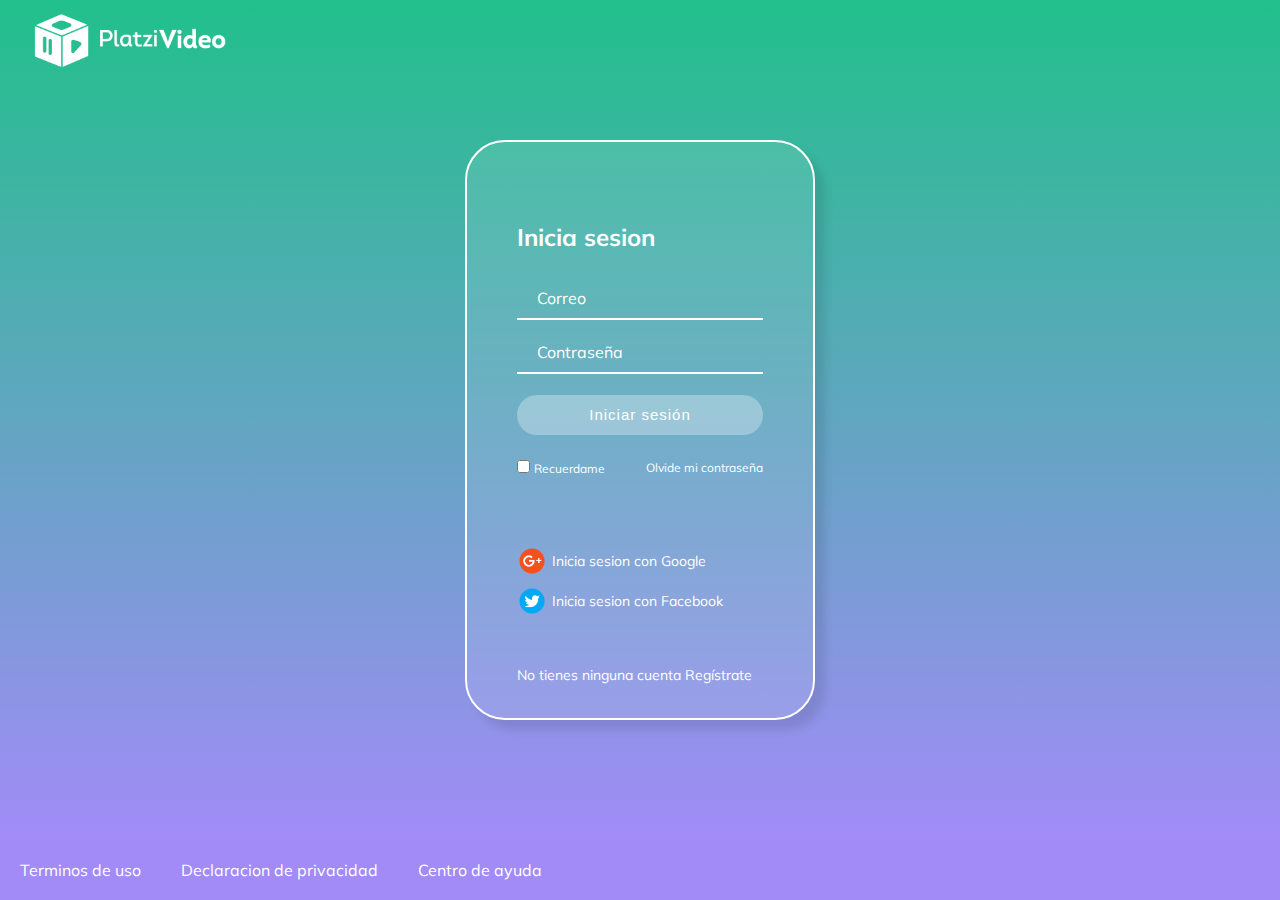
<file: index.html>
<!DOCTYPE html>
<html lang="en">
<head>
    <meta charset="UTF-8">
    <meta name="viewport" content="width=device-width, initial-scale=1.0">
    <meta http-equiv="X-UA-Compatible" content="ie=edge">
    <title>Login</title>
    <link rel="stylesheet" href="./css/header.css">
    <link rel="stylesheet" href="./css/login.css">
    <link href="https://fonts.googleapis.com/css?family=Muli&display=swap" rel="stylesheet">
</head>
<style>
    body{
        margin: 0px;
        
        font-family: 'Muli', sans-serif;
        display: flex;
        align-content: flex-start;
        flex-direction: row;
        flex-flow: row wrap;
        background: linear-gradient(#21C08B,#AB88FF)
    }
</style>
<body>
    <header class="header">
        <a href="home.html"><img class="header__img" src="./img/logo-platzi-video-BW2.png" /></a>
    </header>
    <section class="login">
        <section class="login__container">
            <h2>Inicia sesion</h2>
            <form class="login__form">
                <input type="text" class="input" placeholder="Correo">
                <input type="password" class="input" placeholder="Contraseña">
                <button class="button" >Iniciar sesión</button>
                <div class="login__container--remember-me">
                    <label >
                        <input type="checkbox" id="caja1" value="checkbox">Recuerdame
                    </label>    
                    <a href="">Olvide mi contraseña</a>            
                </div>                
            </form>
            <section class="login_container--social-media">
                <div>
                    <img src="./img/icon-google.png" alt="Google" width="30">
                    <label>Inicia sesion con Google</label>
                </div>  
                <div>
                    <img src="./img/icon-twitter.png" alt="Twitter" width="30">
                    <label>Inicia sesion con Facebook</label>
                </div>  
            </section>
            <p class="login__container--register">No tienes ninguna cuenta <a href="register.html">Regístrate</a></p>
        </section>
    </section>
    <footer class="footer">
        <a href="reto.html">Terminos de uso</a>
        <a href="reto.html">Declaracion de privacidad</a>
        <a href="reto.html">Centro de ayuda</a>
    </footer>
</body>
</html>
</file>
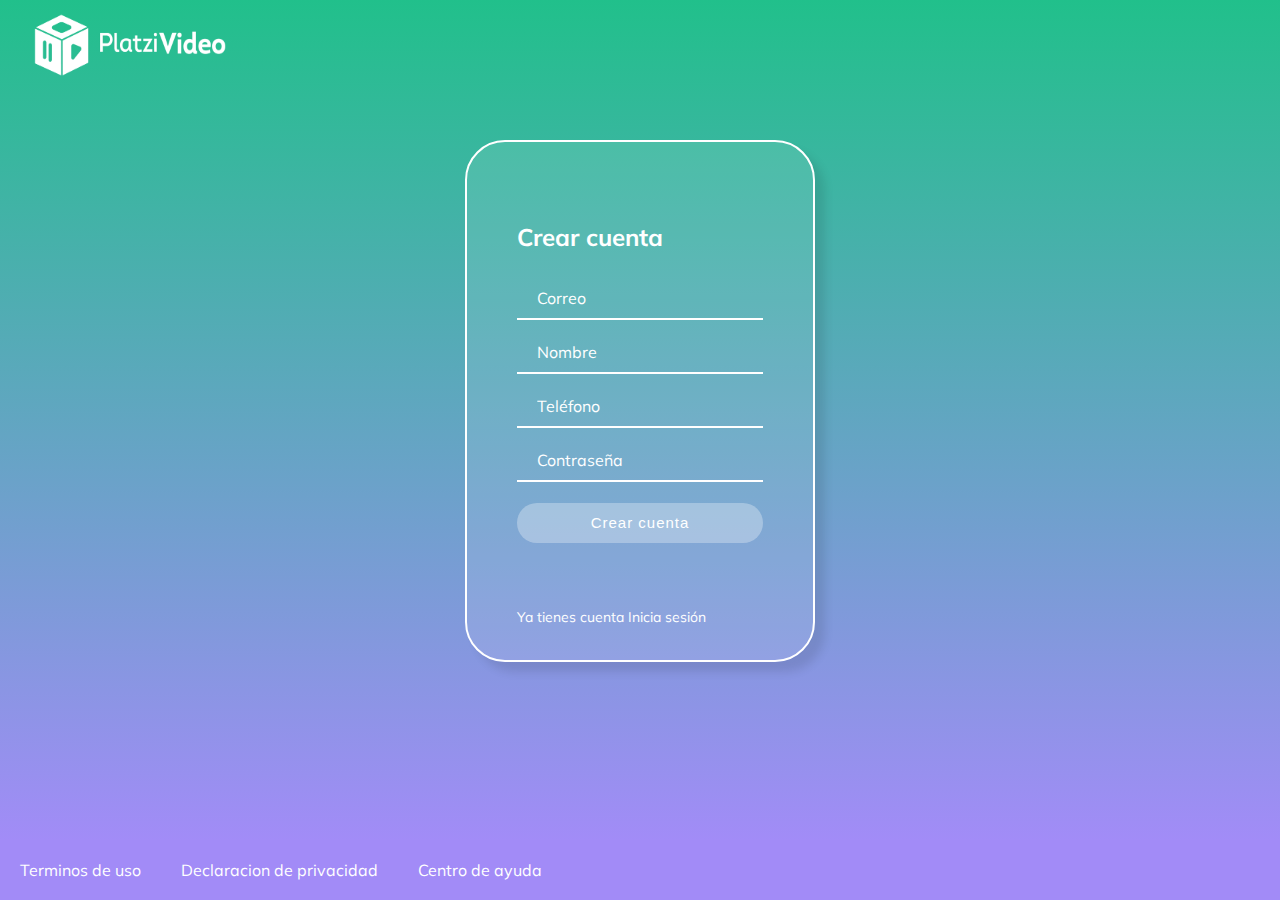
<file: register.html>
<!DOCTYPE html>
<html lang="en">
<head>
    <meta charset="UTF-8">
    <meta name="viewport" content="width=device-width, initial-scale=1.0">
    <meta http-equiv="X-UA-Compatible" content="ie=edge">
    <title>Login</title>
    <link rel="stylesheet" href="./css/header.css">
    <link rel="stylesheet" href="./css/login.css">
    <link href="https://fonts.googleapis.com/css?family=Muli&display=swap" rel="stylesheet">
</head>
<style>
    body{
        margin: 0px;
        
        font-family: 'Muli', sans-serif;
        display: flex;
        align-content: flex-start;
        flex-direction: row;
        flex-flow: row wrap;
        /*background: linear-gradient(to top, rgba(143,88,253,0.9) 50%, rgba(143,88,253,0.3) 100% );*/
        background: linear-gradient(#21C08B,#AB88FF)
    }
</style>
<body>
    <header class="header">
        <img class="header__img" src="./img/logo-platzi-video-BW2.png" />
    </header>
    <section class="login">
        <section class="login__container">
            <h2>Crear cuenta</h2>
            <form class="login__form">
                
                <input type="text" class="input" placeholder="Correo">
                <input type="text" class="input" placeholder="Nombre">
                <input type="text" class="input" placeholder="Teléfono">
                <input type="password" class="input" placeholder="Contraseña">
                <button class="button">Crear cuenta</button>
                         
            </form>
            
                

            <p class="login__container--register">Ya tienes cuenta <a href="index.html">Inicia sesión</a></p>
        </section>
    </section>
    <footer class="footer">
        <a href="reto.html">Terminos de uso</a>
        <a href="reto.html">Declaracion de privacidad</a>
        <a href="reto.html">Centro de ayuda</a>
    </footer>
</body>
</html>
</file>
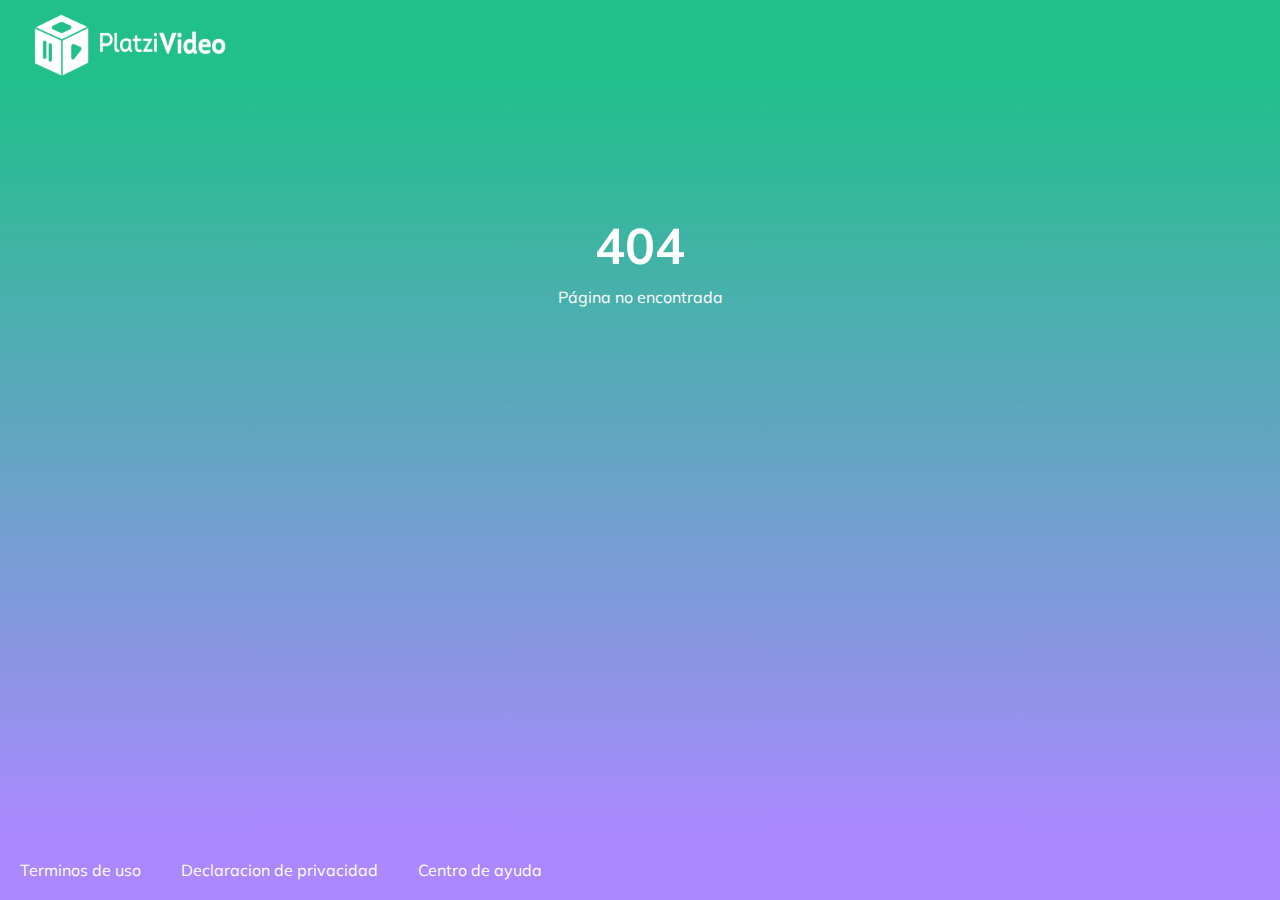
<file: reto.html>
<!DOCTYPE html>
<html lang="en">
<head>
    <meta charset="UTF-8">
    <meta name="viewport" content="width=device-width, initial-scale=1.0">
    <meta http-equiv="X-UA-Compatible" content="ie=edge">
    <title>Reto 404</title>
    <link rel="stylesheet" href="./css/header.css">
    <link rel="stylesheet" href="./css/reto.css">
    <link href="https://fonts.googleapis.com/css?family=Muli&display=swap" rel="stylesheet">
</head>
<style>
    body{
        margin: 0px;        
        font-family: 'Muli', sans-serif;
        width: 100%;
    }
    .notfound{
        background: linear-gradient(#21C08B,#AB88FF);
        min-height: calc(100vh - 140px);
        display: flex;
        
        align-items: center;
        flex-direction: column;
        
    }

    .notfound{
        color:white;
        padding-top:100px;
        box-sizing: border-box; 
        
    }

    @keyframes latido {
        0%, 30% { transform: scale(1); }
        30%, 60% { transform: scale(1.5); }
        60%, 100% { transform: scale(1); }
    }

    .notfound h1{
        font-size: 50px;
        margin-bottom: 10px;
        transition: 450ms all;
        animation: latido 4s infinite linear;
    }

    .notfound h1:hover{
        transform: scale(1.5)
    }

    .notfound p{
        margin: 0px;
    }

    .header{
        background: #21C08B;
    }
    @media (max-width: 321px) {
        .notfound{
        background: linear-gradient(#21C08B,#AB88FF);
        min-height: calc(100vh - 180px);
        display: flex;
        
        align-items: center;
        flex-direction: column;
    } 
    }
    @media (min-width: 321px) {
        .notfound{
        background: linear-gradient(#21C08B,#AB88FF);
        min-height: calc(100vh - 160px);
        display: flex;
        
        align-items: center;
        flex-direction: column;
    } 
    @media (min-width: 426px) {
        .notfound{
        background: linear-gradient(#21C08B,#AB88FF);
        min-height: calc(100vh - 140px);
        display: flex;
        
        align-items: center;
        flex-direction: column;
        } 
    }
}
</style>
<body>
    <header class="header">
        <img class="header__img" src="./img/logo-platzi-video-BW2.png" />
    </header>
    <section class="notfound">
        
            <h1>404</h1>
            <p>Página no encontrada</p>
        
    </section>
    <footer class="footer">
        <a href="/">Terminos de uso</a>
        <a href="/">Declaracion de privacidad</a>
        <a href="/">Centro de ayuda</a>
    </footer>
</body>
</html>
</file>
<file: css/header.css>
.header{
    width: 100%;
    height: 80px;
    display: flex;
    justify-content: space-between;
    
}

.header__img{
    width: 200px;
    margin-top: 10px;
    margin-left: 30px;
}

.header__menu{
    margin-right : 30px;
}

.header__menu ul {
    display:none; 
    list-style: none;
    padding: 0px;
    position: absolute;
    width:100px;
    text-align: right;
    margin: 0px 0px 0px -10px;
}

.header__menu:hover ul, ul:hover{
    display:block;
}

.header__menu li a {
    color: white;
    text-decoration:none;
}

.header__menu li a:hover{
    text-decoration: underline;
}

.header__menu li{
    margin: 10px 0px;
}

.header__menu--profile{
    margin-right: 60px;
    width: 40px;
    display: flex;
    align-items: center;
    color:white;
    margin-top:15px
}

.header__menu--profile img{
    margin-right:4px;
}
</file>
<file: css/login.css>
.login{
    width: 100%;
    align-self: center;
    margin: 60px 0px;
    display:flex;
    flex-direction: column;
    align-items: center;
    min-height: calc(100vh - 260px);
}


.login__container{
    border-radius: 40px;
    border: 2px solid white;
    
    color:white;
    
    width: 350px;

    padding: 60px 50px 20px;
    box-sizing: border-box; 
    background-color: rgba(255,255,255,0.1);
    box-shadow: 10px 10px 10px 0px rgba(0,0,0,0.1)
}

.login__form{
    display:flex;
    flex-direction: column;
}

.input{
    margin: 6px 0px;
    outline: none;
    background-color: transparent;
    border: none;
    border-bottom:2px solid white;
    color:white;
    font-family: 'Muli', sans-serif;
    font-size:16px;
    height: 30px;
    padding:5px 20px;  
}

::placeholder{
    color:white;
}

.button{
    border-radius: 25px;
    height: 40px;
    margin: 15px 0px;
    background-color: rgba(255,255,255,0.3);
    color:white;
    font-size: 15px;
    transition: 1000ms background-color;
    letter-spacing: 1px;
    border: 0px;
}

.button:hover{
    background-color: rgba(255,255,255,0.1);    
    cursor:pointer;
}

.login__container--remember-me{
    font-size: 12px;
    display: flex;
    justify-content: space-between;
    margin: 10px 0px;
    margin-bottom: 60px;
}

.login__container--remember-me input{
    font-size: 25px;
    margin:0px;
    margin-right: 4px;
}

.login_container--social-media div{
    display: flex;
    align-items: center;
    cursor: pointer;
    margin-top:10px;
    font-size: 14px;
}

.login_container--social-media div label{
    cursor: pointer;
    margin-left:5px;
}

.login__container--register{
    margin-top:50px;
    font-size: 14px;
}

a{
    color:white;
    text-decoration: none;
}

.footer{
    display: flex;
    background: #a28bf7;
    height: 100%;
    width: 100%;
}
.footer a{
    margin: 20px 20px;
}

a:hover{
    text-decoration: underline;
}

@media only screen and (max-width:600px){
    .login__container{
        background-color: transparent;
        border:none;
        box-shadow: none;
        padding-top:20px; 
    }
    .footer{
        flex-direction: column;
        width: 100%;
        
    }
    .footer a{
        margin: 10px 10px;
        text-align: center;
    }
}
</file>
<file: css/reto.css>
a{
    color:white;
    text-decoration: none;
}

.footer{
    display: flex;
    background: #AB88FF;
    height: 100%;
    width: 100%;
}
.footer a{
    margin: 20px 20px;
}

a:hover{
    text-decoration: underline;
}
</file>
